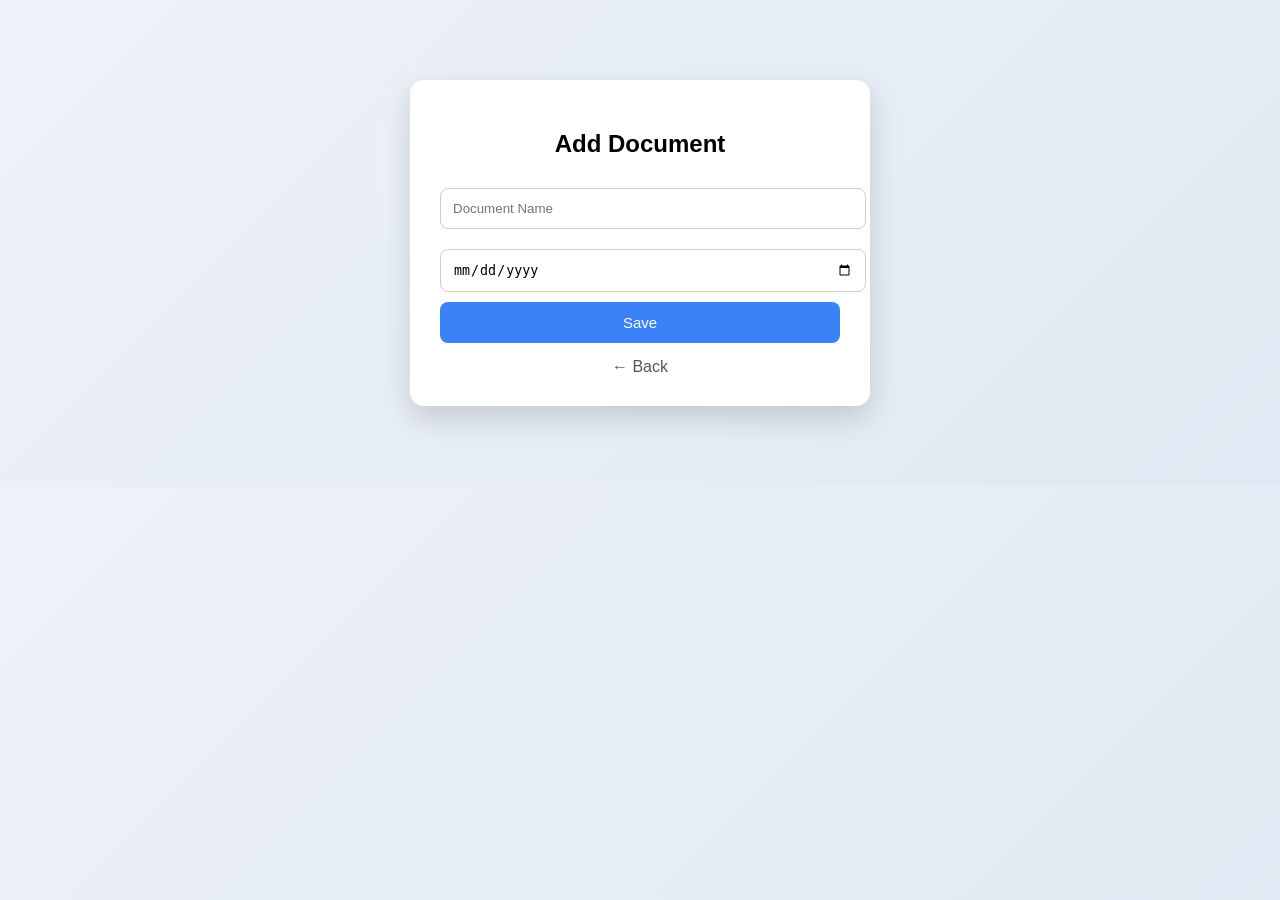
<file: templates/add.html>
<!DOCTYPE html>
<html>
<head>
<link rel="stylesheet" href="/static/style.css">
</head>
<body>

<div class="form-container">
<h2>Add Document</h2>

<form method="POST">
    <input name="name" placeholder="Document Name" required>
    <input type="date" name="expiry" required>
    <button type="submit">Save</button>
</form>

<a class="back-link" href="/">← Back</a>
</div>

</body>
</html>
</file>
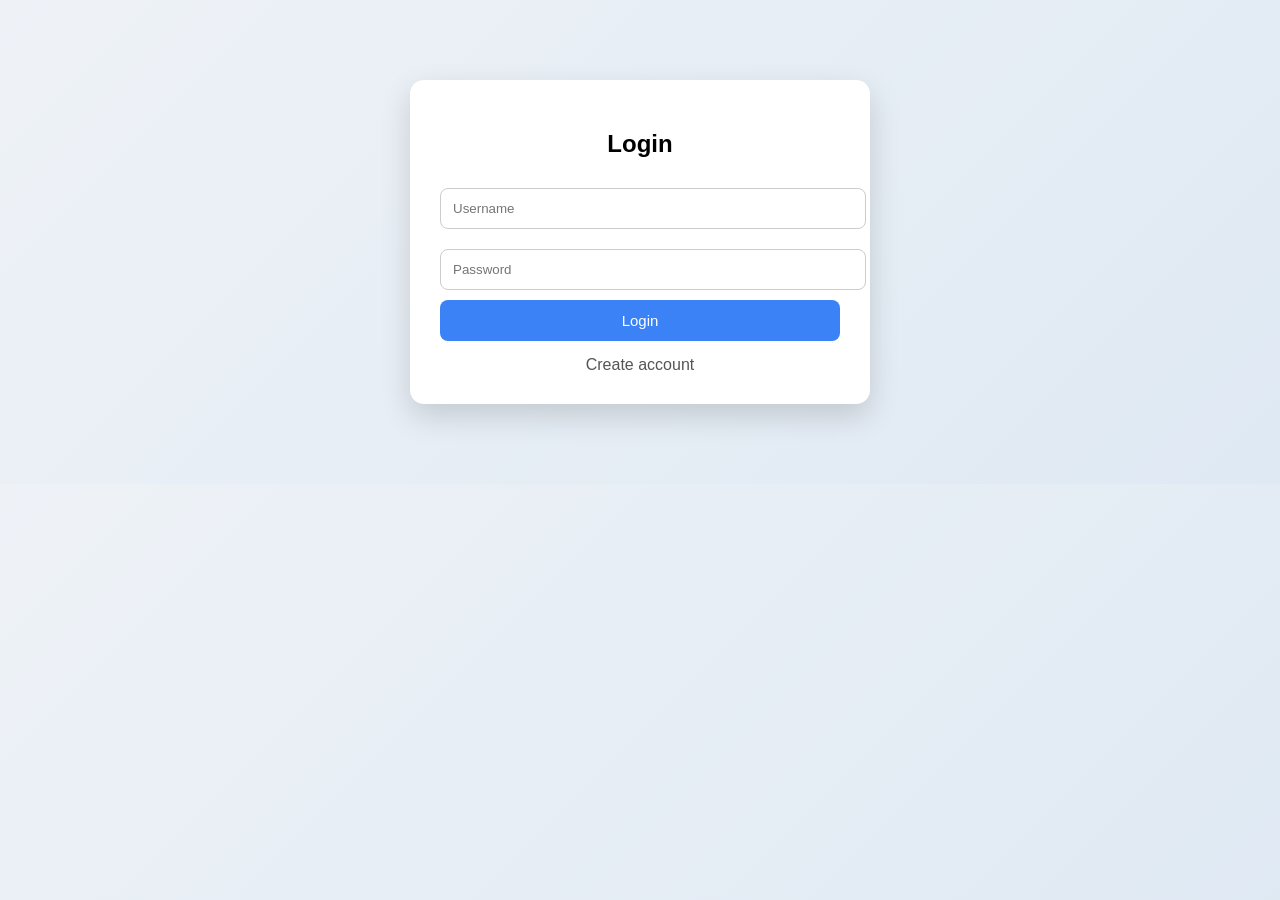
<file: templates/login.html>
<!DOCTYPE html>
<html>
<head>
<link rel="stylesheet" href="/static/style.css">
</head>
<body>

<div class="form-container">
<h2>Login</h2>

<form method="POST">
    <input name="username" placeholder="Username" required>
    <input type="password" name="password" placeholder="Password" required>
    <button type="submit">Login</button>
</form>

<a class="back-link" href="/register">Create account</a>
</div>

</body>
</html>
</file>
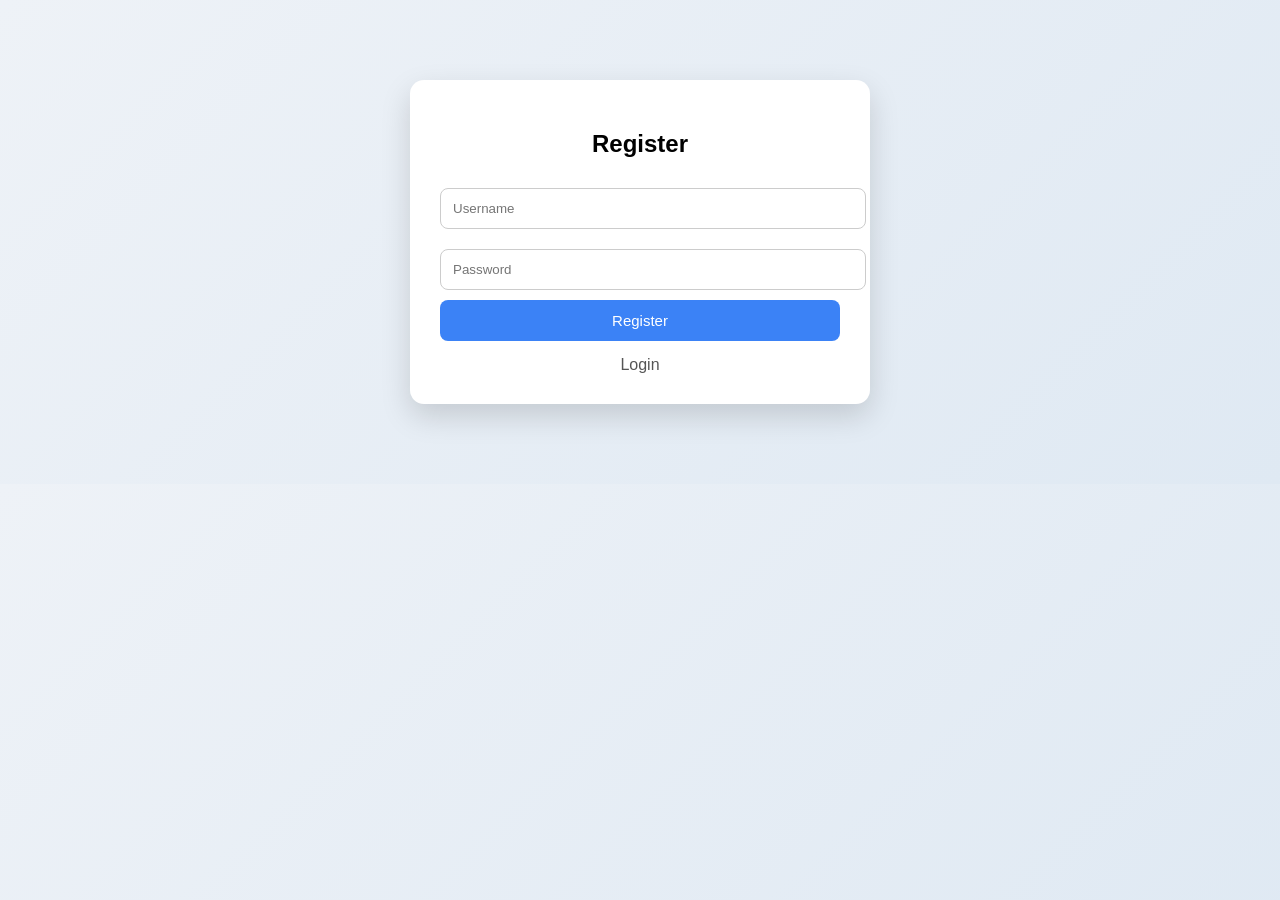
<file: templates/register.html>
<!DOCTYPE html>
<html>
<head>
<link rel="stylesheet" href="/static/style.css">
</head>
<body>

<div class="form-container">
<h2>Register</h2>

<form method="POST">
    <input name="username" placeholder="Username" required>
    <input type="password" name="password" placeholder="Password" required>
    <button type="submit">Register</button>
</form>

<a class="back-link" href="/login">Login</a>
</div>

</body>
</html>
</file>
<file: static/style.css>
body {
    font-family: 'Segoe UI', Tahoma, Geneva, Verdana, sans-serif;
    background: linear-gradient(135deg, #eef2f7, #dfe9f3);
    margin: 0;
    padding: 0;
}

/* NAVBAR */
.navbar {
    background: #1e293b;
    color: white;
    padding: 15px 30px;
    display: flex;
    justify-content: space-between;
    align-items: center;
}

.navbar h2 {
    margin: 0;
}

.navbar a {
    color: white;
    text-decoration: none;
    margin-left: 15px;
    padding: 8px 12px;
    border-radius: 6px;
}

.navbar a:hover {
    background: rgba(255,255,255,0.2);
}

/* CONTAINER */
.container {
    max-width: 900px;
    margin: 40px auto;
    padding: 20px;
}

/* TABLE */
table {
    width: 100%;
    border-collapse: collapse;
    background: white;
    border-radius: 10px;
    overflow: hidden;
    box-shadow: 0 10px 25px rgba(0,0,0,0.1);
}

th {
    background: #1e293b;
    color: white;
    padding: 12px;
}

td {
    padding: 12px;
    text-align: center;
}

tr:nth-child(even) {
    background: #f9f9f9;
}

tr:hover {
    background: #f1f5f9;
}

/* STATUS COLORS */
.red {
    background-color: #ffe5e5;
}

.yellow {
    background-color: #fff7cc;
}

.green {
    background-color: #e6ffed;
}

/* BUTTONS */
.btn {
    background: #3b82f6;
    color: white;
    padding: 10px 14px;
    text-decoration: none;
    border-radius: 8px;
    font-size: 14px;
}

.btn:hover {
    background: #2563eb;
}

.delete {
    color: #dc2626;
    font-weight: bold;
}

.edit {
    color: #2563eb;
    font-weight: bold;
}

/* FORM CARD */
.form-container {
    max-width: 400px;
    margin: 80px auto;
    background: white;
    padding: 30px;
    border-radius: 14px;
    box-shadow: 0 12px 30px rgba(0,0,0,0.15);
}

.form-container h2 {
    text-align: center;
    margin-bottom: 20px;
}

.form-container input {
    width: 100%;
    padding: 12px;
    margin: 10px 0;
    border-radius: 8px;
    border: 1px solid #ccc;
}

.form-container button {
    width: 100%;
    padding: 12px;
    background: #3b82f6;
    color: white;
    border: none;
    border-radius: 8px;
    font-size: 15px;
}

.form-container button:hover {
    background: #2563eb;
}

.back-link {
    display: block;
    text-align: center;
    margin-top: 15px;
    color: #555;
    text-decoration: none;
}

tr.red {
    background-color: #ffe5e5 !important;
}

tr.yellow {
    background-color: #fff7cc !important;
}

tr.green {
    background-color: #e6ffed !important;
}
</file>
